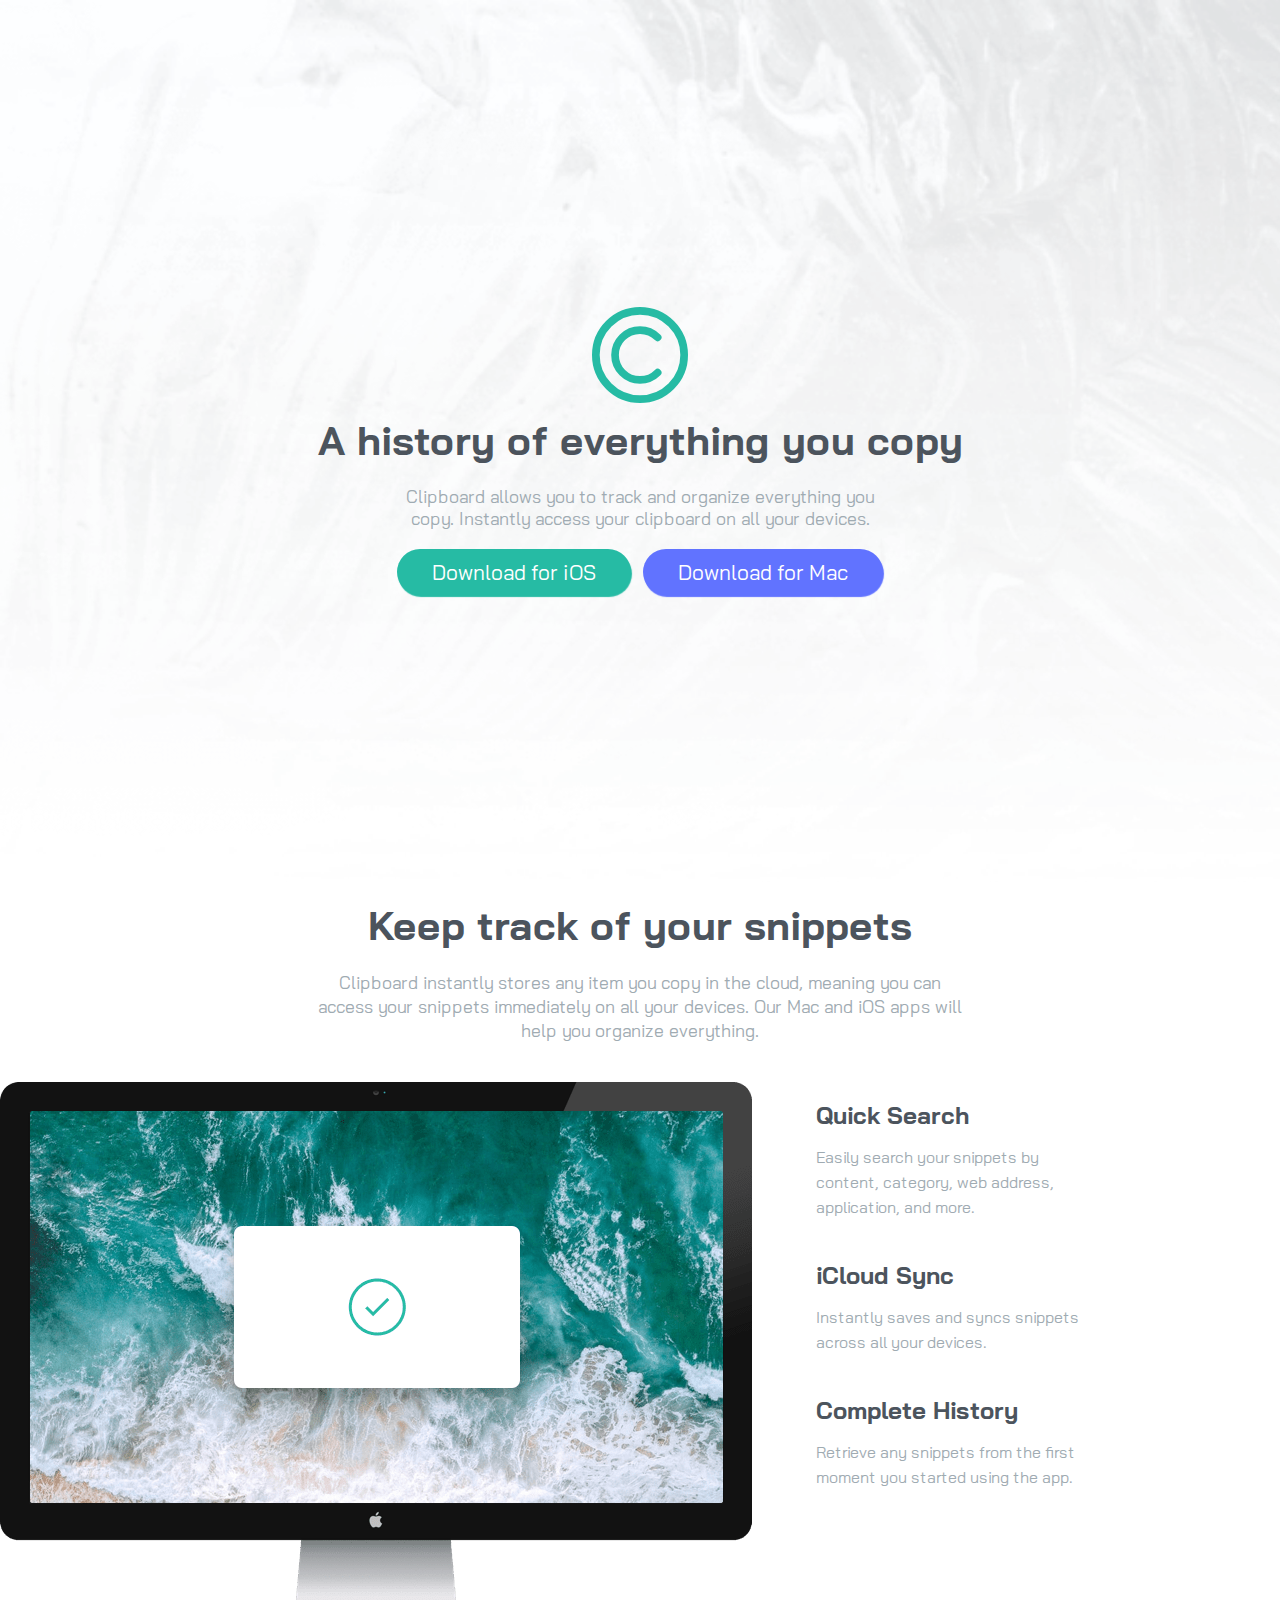
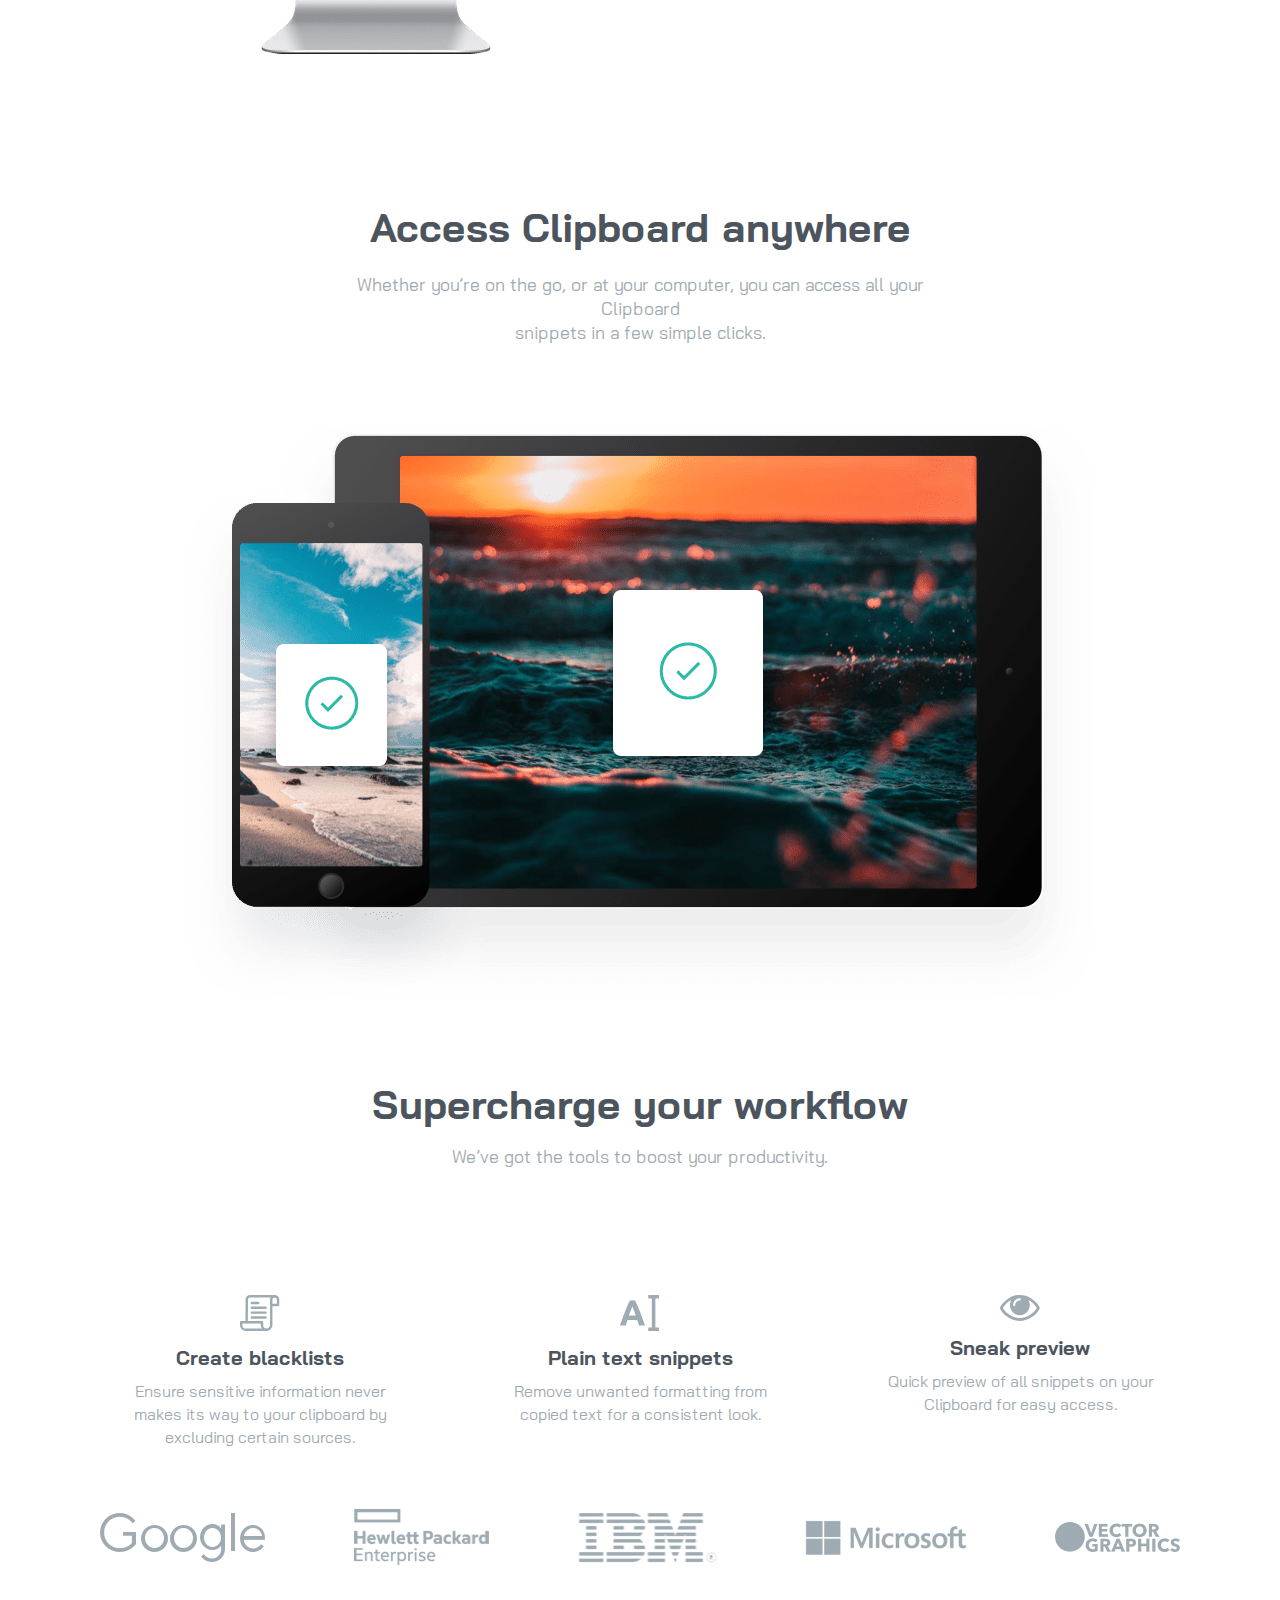
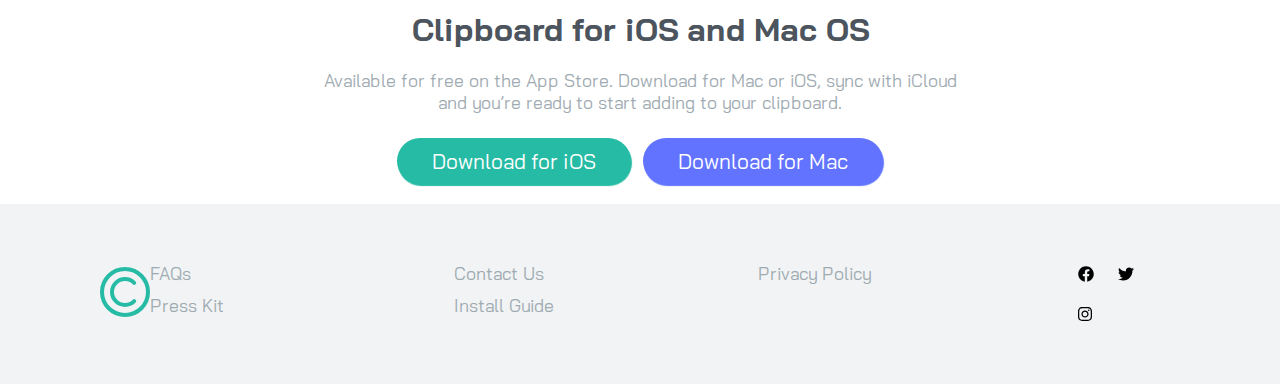
<file: clipboard-landing-page-master/clipboard-landing-page-master/index.html>
<!DOCTYPE html>
<html lang="en">
<head>
  <meta charset="UTF-8">
  <meta name="viewport" content="width=device-width, initial-scale=1.0"> 
  <!-- displays site properly based on user's device -->

  <link rel="icon" type="image/png" sizes="32x32" href="./images/favicon-32x32.png">
  
  <title>Frontend Mentor | Clipboard landing page</title>

  <!-- Feel free to remove these styles or customise in your own stylesheet 👍 -->
  <link rel="stylesheet" type="text/css" href="style.css">
</head>
<body>
    <div class="clip-header">
      <div class="logo"></div>
        <h2 class="header-text">A history of everything you copy</h2>
        <p class="header-para">Clipboard allows you to track and organize everything you copy. Instantly access your clipboard on all your devices.</p>
        <div class="upper-ios-btn">
          <button class="ios-btn">Download for iOS</button>
          &nbsp;
          <button class="mac-btn">Download for Mac</button>  
      </div>
    </div>

  <section>
    <div class="container">
      <div class="info-content">
        <h2>Keep track of your snippets</h2>
        <p>Clipboard instantly stores any item you copy in the cloud, 
          meaning you can access your snippets immediately on all your 
          devices. Our Mac and iOS apps will help you organize everything.
        </p>    
      </div>
    </div>
  </section>

  <section>
    <div class="feature-section">
      <div class="feature-img">
        <img  src="./images/image-computer.png">  
      </div>
      <div class="feature-list">
        <ul>
          <li>
            <h2>Quick Search</h2>
            <p>Easily search your snippets by content, category, web address, application, and more.</p>
          </li>
          <li>
            <h2>iCloud Sync</h2>
            <p>Instantly saves and syncs snippets across all your devices.</p>
          </li>
          <li>
            <h2>Complete History</h2>
            <p>Retrieve any snippets from the first moment you started using the app.</p>
          </li>
        </ul>
      </div>
    </div>
  </section>

  <section>
      <div class="container-mid">
        <div class="info-content">
          <h2>Access Clipboard anywhere</h2>
          <p>Whether you’re on the go, or at your computer, you can access all your Clipboard <br> snippets in a few simple clicks.
          </p>
        </div>
      </div>
  </section>

  <section>
    <div class="container-img">
      <img src="./images/image-devices.png">
    </div>
  </section>
  
  <section class="services">
    <div class="container">
      <div class="heading">
        <h2>Supercharge your workflow</h2>
        <p>We’ve got the tools to boost your productivity.</p>
      </div>  
    </div>
  </section>

  <section>
    <div class="service-section">
      <div class="box">
        <div>
          <img src="./images/icon-blacklist.svg">  
        </div>
        <h4>Create blacklists</h4>
        <p>Ensure sensitive information never makes its way to your clipboard by excluding certain sources.</p>
      </div>
      <div class="box">
        <div>
          <img src="./images/icon-text.svg">  
        </div>
        <h4>Plain text snippets</h4>
        <p>Remove unwanted formatting from copied text for a consistent look.</p>
      </div>
      <div class="box">
        <div>
          <img src="./images/icon-preview.svg">  
        </div>
        <h4>Sneak preview</h4>
        <p>Quick preview of all snippets on your Clipboard for easy access.</p>
      </div>
    </div>
  </section>

  <section>
    <div class="container-footer">
        <div>
          <img src="./images/logo-google.png">
        </div>
        <div>
          <img src="./images/logo-hp.png">
        </div>
        <div>
           <img src="./images/logo-ibm.png">
        </div>
        <div>
          <img src="./images/logo-microsoft.png">
        </div>
        <div>
           <img src="./images/logo-vector-graphics.png">
        </div>
    </div>
  </section>

  <section>
    <div class="container-foot">
        <h2>Clipboard for iOS and Mac OS</h2>
        <p>Available for free on the App Store. Download for Mac or iOS, sync with iCloud and you’re ready to start adding to your clipboard.
        </p>
      <div class="lowers-btn">
        <button class="ios-btn">Download for iOS</button>
          &nbsp;
        <button class="mac-btn">Download for Mac</button> 
      </div>
    </div>
  </section>

  <footer>
    <div class="site-footer">
      <div class="logo">
        <img src="./images/logo.svg">
      </div>
      <div class="content-list">
        <ul>
          <li>
            <a href="#">FAQs</a>
          </li>
          <li>
            <a href="#">Contact Us</a>
          </li>
          <li>
            <a href="#">Privacy Policy</a>
          </li>
          <li>
            <a href="#">Press Kit</a>
          </li>
          <li>
            <a href="#">Install Guide</a>
          </li>
        </ul>
      </div>
       <div class="icon-list">
         <ul>
           <li>
             <i class="fab fa-facebook fa-1x"></i>
           </li>
           <li>
             <i class="fab fa-twitter fa-1x"></i>
           </li>
           <li>
             <i class="fab fa-instagram fa-1x"></i>
           </li>
         </ul>
       </div>   
    </div>
    <!-- <div>
      <p class="attribution">
        Challenge by <a href="https://www.frontendmentor.io?ref=challenge" target="_blank">Frontend Mentor</a>. 
        Coded by <a href="">Omkar Tanawade</a>.
      </p>  
    </div> -->
  </footer>
  <script type="text/javascript" src="all.js"></script>
</body>
</html>
</file>
<file: clipboard-landing-page-master/clipboard-landing-page-master/style.css>
@import url('https://fonts.googleapis.com/css2?family=Bai+Jamjuree&display=swap');

/* styling for the header */
:root{

--green:#26bba4;--Strong-Cyan: hsl(171, 66%, 44%);--Light-Blue: hsl(233, 100%, 69%);
--Dark-Grayish-Blue: hsl(210, 10%, 33%);--Grayish-Blue: hsl(201, 11%, 66%);
--Grayish-Blue-1:hsl(201,11%,95%);
}

*{margin:0;padding: 0;box-sizing: border-box;font-family: 'Bai Jamjuree', sans-serif;}

h1, h2, h3, h4, h5, h6{color: var(--Dark-Grayish-Blue);}

p{color: var(--Grayish-Blue);}

.clip-header{
display: flex;
flex-direction: column;
width: 100%;
background-image: url('./images/bg-header-desktop.png');
background-size: cover;
height: 100vh;padding:100px 0px;justify-content: center;align-items: center;
}
.clip-header .logo{
	width: 100px;
	height: 100px;
	background: url('./images/logo.svg');
	background-repeat: no-repeat;
	background-position: center;
	background-size: 6rem;
}

.clip-header .header-text{
	margin:10px 10px;
	position: relative;
	font-size: 2.5rem;
	text-align: center;
}

.clip-header .header-para{
	font-size: 1.1rem;
	width: 500px;
	padding: 0px 0px;
	text-align: center;
	position: relative;
	margin:10px 15px;
}
.clip-header .ios-btn,
.clip-header .mac-btn
{
	margin-top: 10px;
	font-size: 1.3em;
	padding:10px 35px;
	position: relative;
	justify-content: center;
	align-items: center;
}
.ios-btn{
	border:none;
	outline: none;
	border-radius: 25px;
	background: var(--green);
	color: #ffffff;
	padding: 12px 30px;
	align-items: center;
	box-shadow: 1px 2px 1px 0px var(--green);
}	
.mac-btn{
	border:none;
	outline: none;
	border-radius: 25px;
	background: var(--Light-Blue);
	color: #ffffff;
	padding: 12px 30px;
	align-items: center;
	box-shadow: 1px 2px 1px 0px var(--Light-Blue);
}
/* styling for the center section */
.container{
	width: 100%;
	display: flex;
	justify-content: center;
	align-items: center;
	text-align: center;
	margin-bottom: 20px;
}
.container .info-content h2{
	position: relative;
	font-size: 2.5rem;
	margin-bottom: 20px;
}
.container .info-content p{
	position: relative;
	font-size: 1.1rem;
	max-width: 650px;
	line-height: 24px;
	margin-bottom: 20px;
}

/* styling for feature section */
.feature-section{
	width: 100%;
	display: flex;
	grid-gap: 4rem;
	justify-content: space-between;
	align-items: center;
	position: relative;
}
.feature-section .feature-list{
	height: 60vh;
}
.feature-section .feature-list ul{
	list-style: none;
}
.feature-section .feature-list ul li{
	margin-bottom: 40px;
}
.feature-section .feature-list h2{
	margin-bottom: 15px;
}
.feature-section .feature-list p{
	margin-bottom: 15px;
	width: 62%;
	line-height: 25px;
}

/* styling for the mid-section */
.container-mid{
	width: 100%;
	display: flex;
	justify-content: center;
	align-items: center;
	text-align: center;
	margin-top: 9rem;
	margin-bottom: 5rem;
}
.container-mid .info-content h2{
	font-size: 2.5rem;
	margin-bottom: 20px;
}
.container-mid .info-content p{
	font-size: 1.1rem;
	max-width: 650px;
	line-height: 24px;
}
.container-img{
	display:flex;
	justify-content: center;
	align-items: center;
	margin-bottom: 5rem;
}

/* styling for the service section */
.services .container .heading{
	margin-bottom: 3rem;
}
.services .container .heading h2{
	font-size: 2.5rem;
	margin-bottom: 1rem;
}
.services .container .heading p{
	font-size: 1.1rem;
}
.service-section{
	display: flex;
	flex-wrap: wrap;
	flex-direction: row;
	justify-content:center;
	
}
.service-section .box{
	padding: 40px 20px;
	max-width: 340px;
	text-align: center;
	margin:20px;

}
.service-section .box h4{
	font-size: 20px;
	margin-bottom: 10px;
}
.service-section .box img{
	width: 40px;
	margin-bottom: 10px;
}

.service-section .box p{
	line-height: 23px;
}

/* styling for the footer */
.container-footer{
	display: flex;
	justify-content: space-between;
	align-items: center;
	padding: 0px 100px;
}

/* download apps footer-section */
.container-foot{
	display: flex;
	flex-direction: column;
	width: 100%;	
	justify-content: center;
	align-items: center;
	margin:20px 0px 20px;
}

.container-foot h2{
	margin-top: 20px;
	font-size: 2rem;
	margin-bottom: 20px;
}
.container-foot p{
	font-size: 1.1rem;
	margin-bottom: 25px;
	text-align: center;
	width: 650px;
}
.container-foot .lowers-btn .ios-btn,
.container-foot .lowers-btn .mac-btn
{
	margin-top: 0px;
	font-size: 1.3em;
	padding:10px 35px;
	position: relative;
	justify-content: center;
	align-items: center;
}
/* styling for the footer */
.site-footer{
	height: 20vh;
	padding: 15px 100px;
	background: var(--Grayish-Blue-1);
	display: flex;
	justify-content:space-between;
	align-items: center;
}
.site-footer .logo img{
	width: 50px;
}
.site-footer .content-list ul{
	margin:0;
	padding: 0;
	list-style: none;
}

.site-footer .content-list ul li{
	display: inline-block;
	column-count: 2;
	width: 100%;
	max-width: 300px;
	text-align: left;
	margin-bottom: 10px;
}
.site-footer .content-list ul li a{
	font-size: 1.1rem;
	text-decoration: none;
	cursor: pointer;
	color: var(--Grayish-Blue);
}
.site-footer .content-list ul li a:hover{
	color:var(--green);
}
.site-footer .icon-list ul{
	list-style: none;
}
.site-footer .icon-list ul li {
	display: inline-block;
	text-decoration: none;
	cursor: pointer;
	padding: 10px 10px;
}
.site-footer .icon-list .fab:hover{
	color: var(--green);
}
@media(max-width:375px){
	.clip-header .ios-btn,
	.clip-header .mac-btn
	{
		font-size: 1.1em;
		width: 100%;
		padding: 13px 0px;
	}
	
	.clip-header .header-text{
		text-align: center;
		font-size: 2rem;
	}
	.clip-header .header-para{
		text-align: center;
		font-size: 1em;
		width: 300px;
	}
	.container .info-content h2{
		text-align: center;
		font-size: 2rem;
	}
	.container .info-content p {
		text-align: center;
		font-size: 1em;
		width: 100%;
		max-width: 345px;
		padding: 0px 18px;
	}
	.feature-section{
		flex-direction: column;
	}
	.feature-section .feature-img img{
		width: 330px;
		padding: 0px 20px;
	}
	.feature-section .feature-list ul li{
		text-align: center;

	}
	.feature-section .feature-list  p{
		text-align: center;
		width: 100%;
		max-width: 200px;
	}
	.container-mid .info-content{
		text-align: center;
	} 
	.container-mid .info-content h2{
		font-size: 2rem;
	}
	.container-mid .info-content p{
		font-size: 1em;
	}
	.services .container .heading h2{
		font-size: 2rem;
	}
	.container-footer{
		height: 65vh;
		flex-direction: column;
	}
	.container-footer img{
		margin-bottom: 20px;
	}
	.container-foot{
		margin-bottom: 30px;
	}
	.container-foot h2{
		font-size: 2rem;
		padding: 0px 20px;
		text-align: center;
	}
	.container-foot p{
		font-size: 1em;
		text-align: center;
		max-width: 300px;
	}
	.site-footer{
		height: auto;
		flex-direction: column;
	}
	.site-footer .content-list ul li{
		display: flex;
		column-count: 0;
		text-align: center;
		justify-content: center;
		padding-top: 10px 0px;
	}
	.site-footer .icon-list ul li{
		padding: 16px 15px;
	}
	.site-footer .logo img {
		width: 70px;
		padding-top: 20px;
		padding-bottom: 20px;
	}
	.container-foot .lowers-btn .ios-btn,
	.container-foot .lowers-btn .mac-btn
	{
		font-size: 1.1em;
		width: 100%;
		padding: 13px 0px;
	} 
}
</file>
